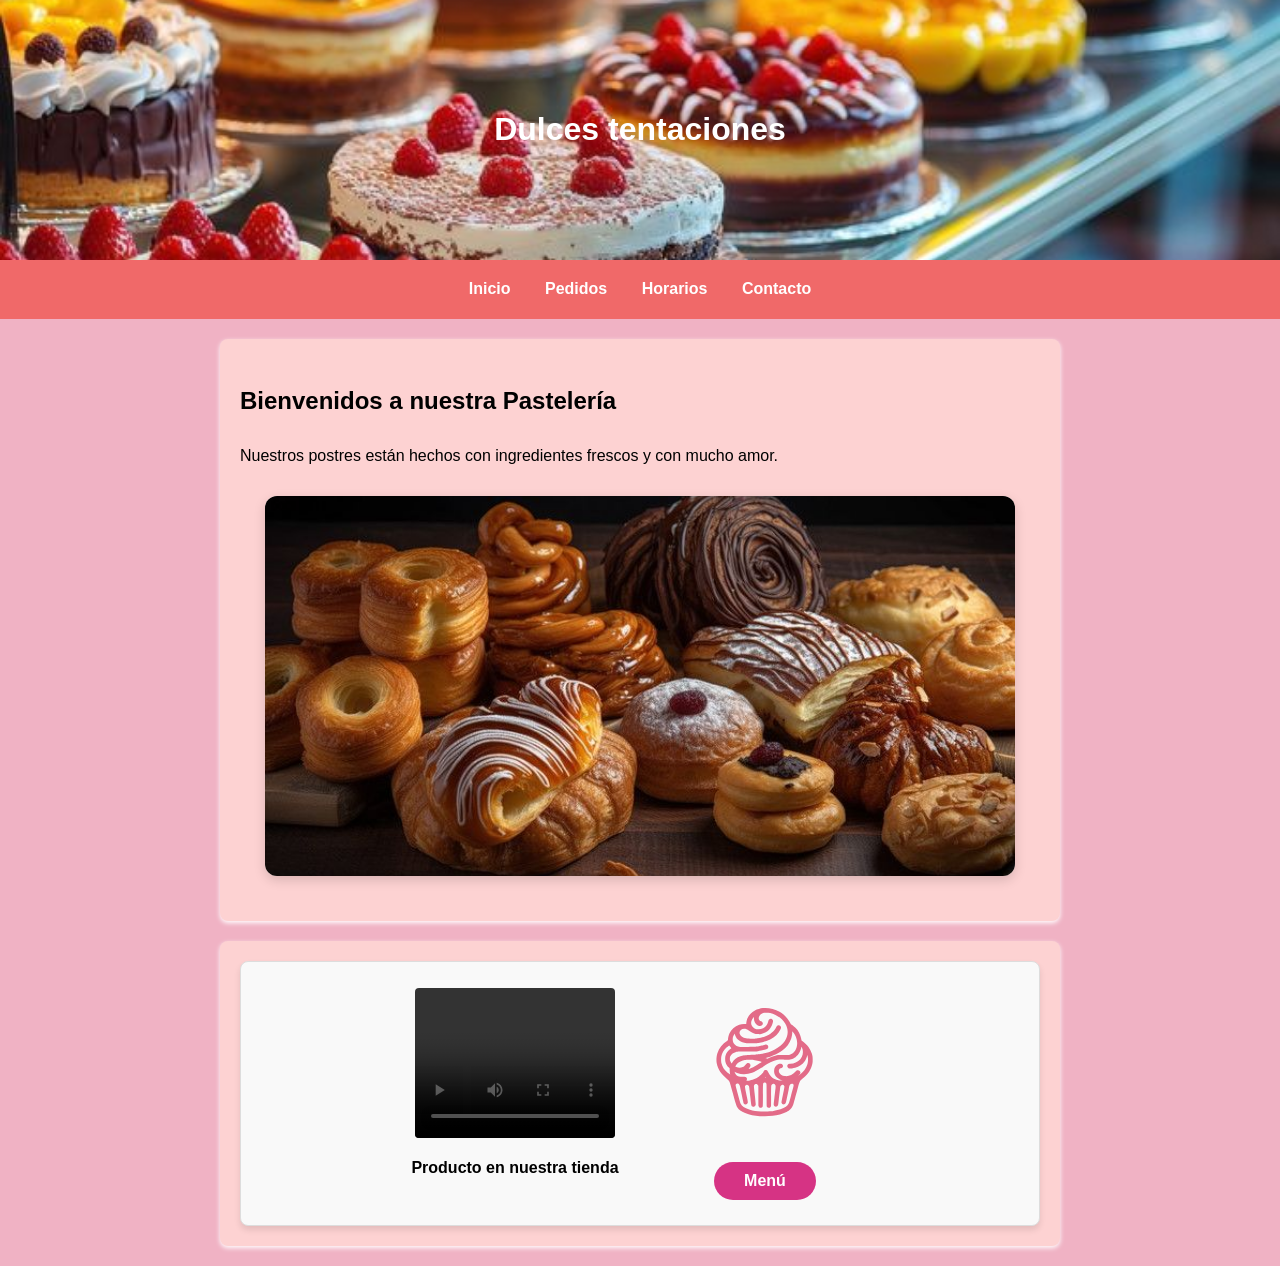
<file: index.html>
<!DOCTYPE html>
<html lang="es">
<head>
    <meta charset="UTF8">
    <meta name="viewport" content="width=device-width, initial-scale=1.0">
    <title>Mi Pastelería - Inicio</title>
    <link rel="stylesheet" href="estilos.css">
</head>
<body>
    <header>
        <h1>Dulces tentaciones</h1>
    </header>

    <nav>
        <a href="index.html">Inicio</a>
        <a href="pedidos.html">Pedidos</a>
        <a href="horarios.html">Horarios</a>
        <a href="contacto.html">Contacto</a>
        </nav>

<section>
            <h2>Bienvenidos a nuestra Pastelería</h2>
            <p>Nuestros postres están hechos con ingredientes frescos y con mucho amor.</p>

            <div class="carrusel-contenedor">
    <div class="carrusel-diapositivas" id="carruselAutomatico">
        <img src="postre1.jpg" alt="Nuestros postres frescos">
        <img src="postre2.jpg" alt="Cheesecake de fresa">
        <img src="postre3.jpg" alt="Pastel Tres Leches">
        <img src="postre4.jpg" alt="Brownies de chocolate">
    </div>
</div>

<script>
    let posicion = 0;
    const contenedor = document.getElementById("carruselAutomatico");
    
    function moverCarrusel() {
        // Cuenta cuántas fotos subiste en total
        const totalFotos = contenedor.querySelectorAll("img").length;
        
        posicion++;
        
        // Si llega al final de las fotos, regresa a la primera (posición 0)
        if (posicion >= totalFotos) {
            posicion = 0;
        }
        
        // Desplaza la fila de manera horizontal multiplicando por -100%
        contenedor.style.transform = `translateX(-${posicion * 100}%)`;
    }

    // Cambia la foto automáticamente cada 3 segundos (3000 milisegundos)
    setInterval(moverCarrusel, 3000);
</script>
        </section>

        <section>
            <div class="contenedor-producto"> 
                <div class="cuadro cuadro-unico-horizontal">  
                    <div class="item-multimedia">
                        <video src="tienda.mp4" controls width="200" height="150"></video>
                        <p><strong>Producto en nuestra tienda</strong></p>
                    </div>
                    <div class="item-multimedia">
                        <img src="imagen en movimiento.svg" class="imagen-medio-circulo" alt="Imagen en movimiento">
                        <a href="productos.html" class="boton-tienda">Menú</a>
                    </div>
                </div>
            </div>
        </section>
    </main>
</body>
</html>
</file>
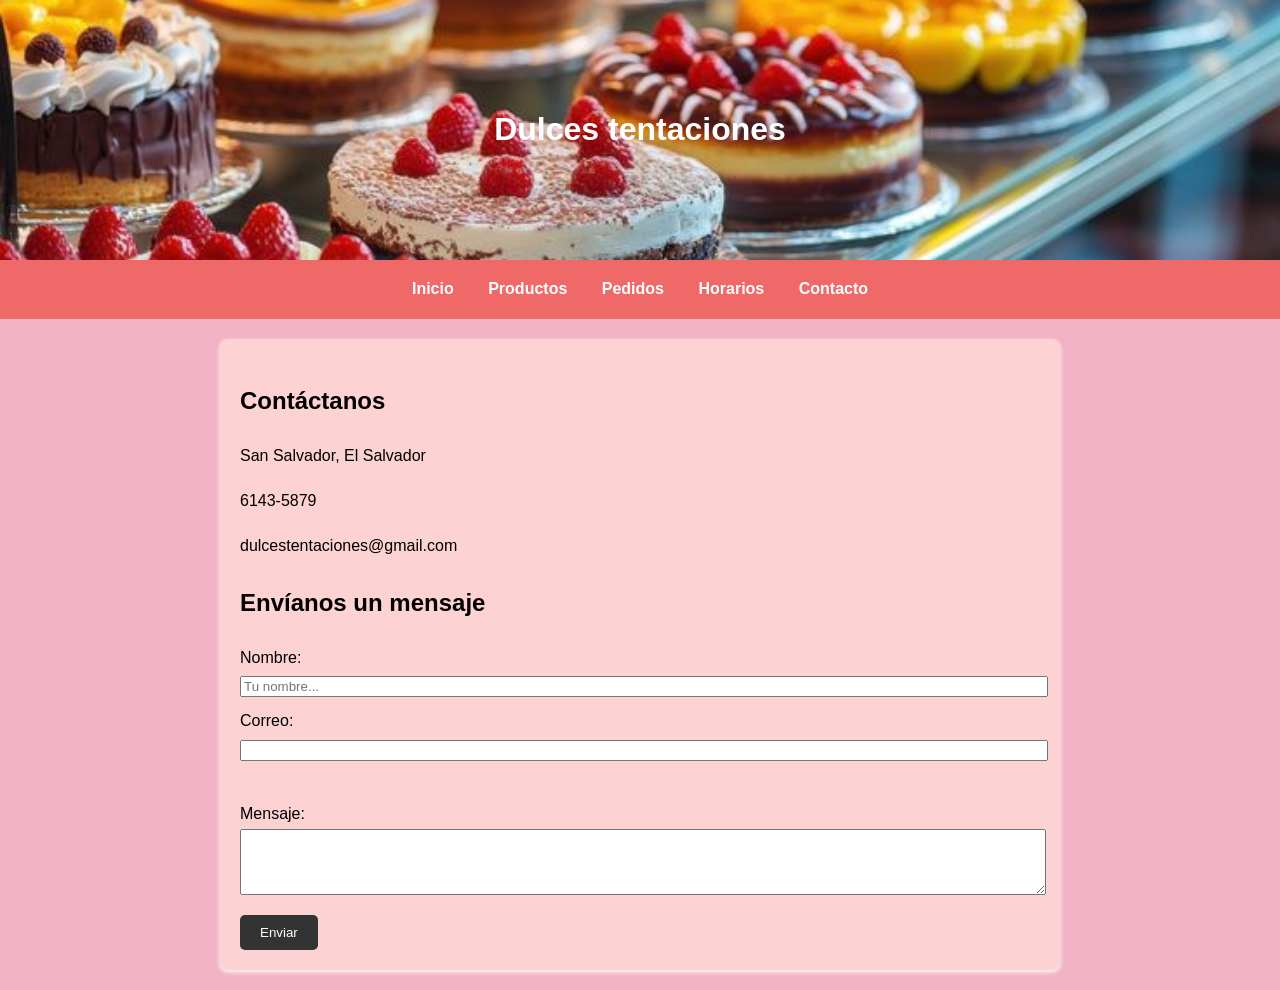
<file: contacto.html>
<!DOCTYPE html>
<html lang="es">
<head>
    <meta charset="UTF8">
    <meta name="viewport" content="width=device-width, initial-scale=1.0">
    <title>Mi Pastelería - Inicio</title>
    <link rel="stylesheet" href="estilos.css">
</head>
<body>
    <header>
        <h1>Dulces tentaciones</h1>
    </header>

    <nav>
        <a href="index.html">Inicio</a>
        <a href="productos.html">Productos</a>
        <a href="pedidos.html">Pedidos</a>
        <a href="horarios.html">Horarios</a>
        <a href="contacto.html">Contacto</a>
        </nav>

    <section>
        <h2>Contáctanos</h2>

        <div class="contenedor-contactos">

            <!--INFORMACIÓN-->
            <div class="info-contacto">

                <p>San Salvador, El Salvador</p>

                <p>6143-5879</p>

                <p>dulcestentaciones@gmail.com</p>
            </div>

            <h2>Envíanos un mensaje</h2>
    <form action="#">
        <label>Nombre:</label><br>
        <input type="text" name="Nombre" placeholder="Tu nombre..." style="width: 100%; margin-bottom: 10px"><br>
        
        <label>Correo:</label><br>
        <input type="email" name="correo" style="width: 100%; margin-bottom: 10px"><br><br>

        <label>Mensaje:</label><br>
        <textarea rows="4" style="width: 100%; margin-bottom: 10px"></textarea><br>

        <button type="submit" style="padding: 10px 20px; cursor: pointer; background: #333; color: white; border: none; border-radius: 5px;">Enviar</button>
</body>
    </form>
        </div>
    </section>
    </html>
</file>
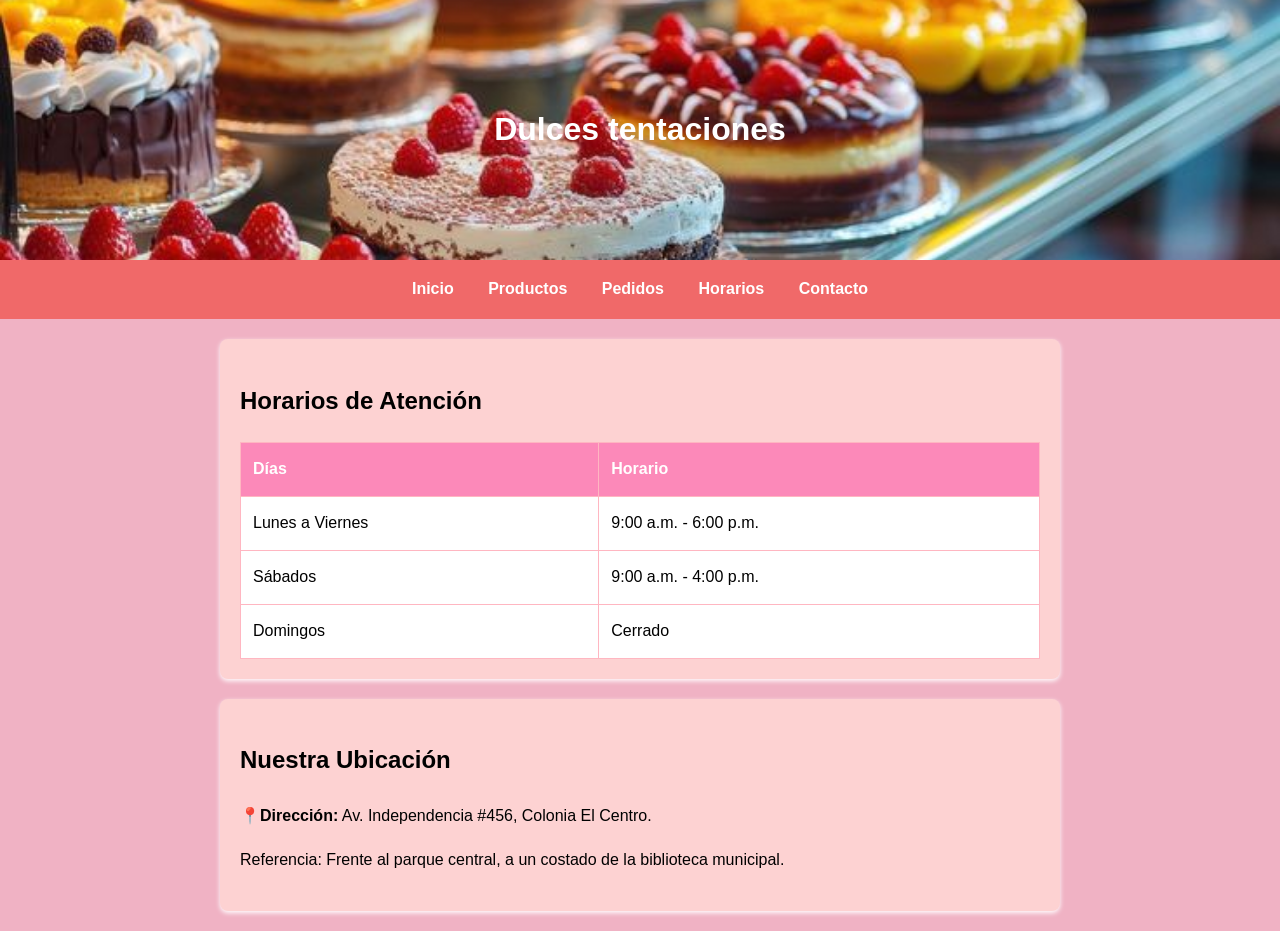
<file: horarios.html>
<!DOCTYPE html>
<html lang="es">
<head>
    <meta charset="UTF8">
    <meta name="viewport" content="width=device-width, initial-scale=1.0">
    <title>Mi Pastelería - Inicio</title>
    <link rel="stylesheet" href="estilos.css">
</head>
<body>
    <header>
        <h1>Dulces tentaciones</h1>
    </header>

    <nav>
        <a href="index.html">Inicio</a>
        <a href="productos.html">Productos</a>
        <a href="precios.html">Pedidos</a>
        <a href="horarios.html">Horarios</a>
        <a href="contacto.html">Contacto</a>

        </nav>
    
        <section>
            <h2>Horarios de Atención</h2>
            <table border="1" class="tabla-horarios"> 
                <thead>
                    <tr>
                        <th>Días</th>
                        <th>Horario</th>
                    </tr>
                </thead>
                <tbody>
                    <tr>
                        <td>Lunes a Viernes</td>
                        <td>9:00 a.m. - 6:00 p.m.</td>
                    </tr>
                    <tr>
                        <td>Sábados</td>
                        <td>9:00 a.m. - 4:00 p.m.</td>
                    </tr>
                    <tr>
                        <td>Domingos</td>
                        <td>Cerrado</td>
                    </tr>
                </tbody>
            </table>
        </section>

        <section>
            <h2>Nuestra Ubicación</h2>
            <p><strong>📍​Dirección:</strong> Av. Independencia #456, Colonia El Centro.</p>
            <p>Referencia: Frente al parque central, a un costado de la biblioteca municipal.</p>
        </section>
    </main>
</body>
</html>
</file>
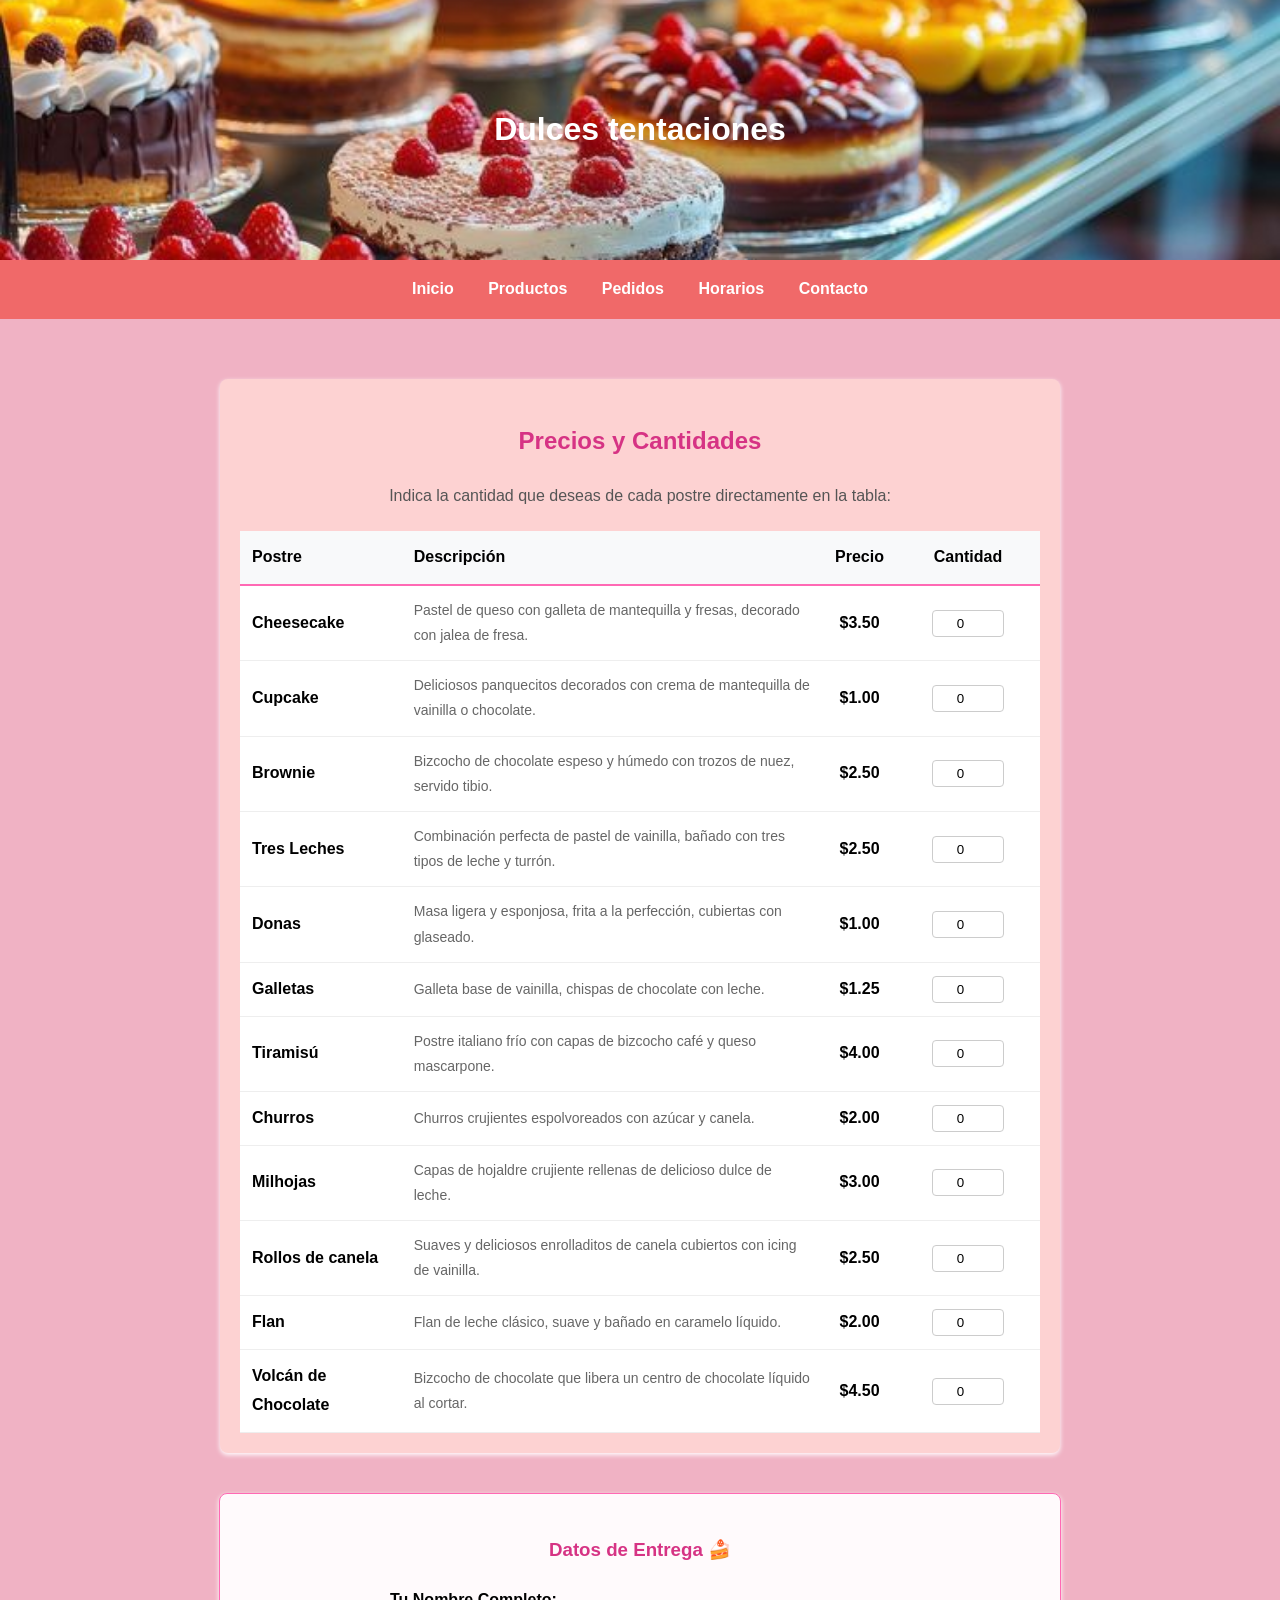
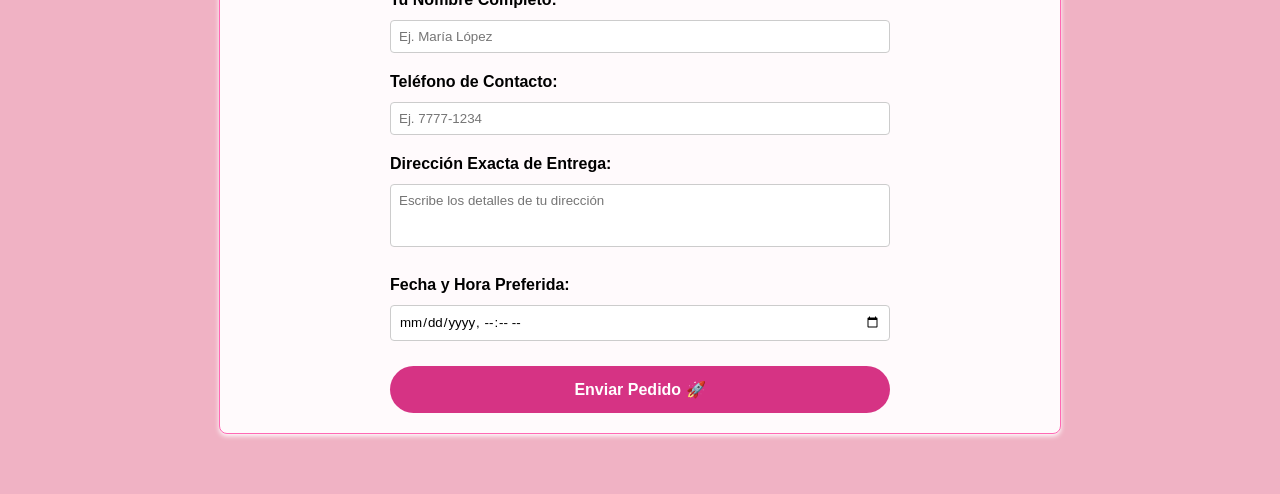
<file: pedidos.html>
<!DOCTYPE html>
<html lang="es">
<head>
    <meta charset="UTF8">
    <meta name="viewport" content="width=device-width, initial-scale=1.0">
    <title>Mi Pastelería - Inicio</title>
    <link rel="stylesheet" href="estilos.css">
</head>
<body>
    <header>
        <h1>Dulces tentaciones</h1>
    </header>

    <nav>
        <a href="index.html">Inicio</a>
        <a href="productos.html">Productos</a>
        <a href="pedidos.html">Pedidos</a>
        <a href="horarios.html">Horarios</a>
        <a href="contacto.html">Contacto</a>
        </nav>

       <main class="pedido-main">
        
        <form onsubmit="event.preventDefault(); alert('¡Pedido enviado!'); this.reset();">
            
            <section>
                <h2 class="pedido-titulo">Precios y Cantidades</h2>
                <p class="pedido-subtitulo">Indica la cantidad que deseas de cada postre directamente en la tabla:</p>
                
                <table class="tabla-pedidos">
                    <thead>
                        <tr>
                            <th>Postre</th>
                            <th>Descripción</th>
                            <th class="centrado">Precio</th>
                            <th class="centrado" style="width: 120px;">Cantidad</th>
                        </tr>
                    </thead>
                    <tbody>
                        <tr>
                            <td><strong>Cheesecake</strong></td>
                            <td class="descripcion-postre">Pastel de queso con galleta de mantequilla y fresas, decorado con jalea de fresa.</td>
                            <td class="centrado"><strong>$3.50</strong></td>
                            <td class="centrado">
                                <input type="number" name="cant_Cheesecake" min="0" max="50" value="0" class="input-cantidad">
                            </td>
                        </tr>
                        <tr>
                            <td><strong>Cupcake</strong></td>
                            <td class="descripcion-postre">Deliciosos panquecitos decorados con crema de mantequilla de vainilla o chocolate.</td>
                            <td class="centrado"><strong>$1.00</strong></td>
                            <td class="centrado">
                                <input type="number" name="cant_Cupcake" min="0" max="50" value="0" class="input-cantidad">
                            </td>
                        </tr>
                        <tr>
                            <td><strong>Brownie</strong></td>
                            <td class="descripcion-postre">Bizcocho de chocolate espeso y húmedo con trozos de nuez, servido tibio.</td>
                            <td class="centrado"><strong>$2.50</strong></td>
                            <td class="centrado">
                                <input type="number" name="cant_Brownie" min="0" max="50" value="0" class="input-cantidad">
                            </td>
                        </tr>
                        <tr>
                            <td><strong>Tres Leches</strong></td>
                            <td class="descripcion-postre">Combinación perfecta de pastel de vainilla, bañado con tres tipos de leche y turrón.</td>
                            <td class="centrado"><strong>$2.50</strong></td>
                            <td class="centrado">
                                <input type="number" name="cant_TresLeches" min="0" max="50" value="0" class="input-cantidad">
                            </td>
                        </tr>
                        <tr>
                            <td><strong>Donas</strong></td>
                            <td class="descripcion-postre">Masa ligera y esponjosa, frita a la perfección, cubiertas con glaseado.</td>
                            <td class="centrado"><strong>$1.00</strong></td>
                            <td class="centrado">
                                <input type="number" name="cant_Donas" min="0" max="50" value="0" class="input-cantidad">
                            </td>
                        </tr>
                        <tr>
                            <td><strong>Galletas</strong></td>
                            <td class="descripcion-postre">Galleta base de vainilla, chispas de chocolate con leche.</td>
                            <td class="centrado"><strong>$1.25</strong></td>
                            <td class="centrado">
                                <input type="number" name="cant_Galletas" min="0" max="50" value="0" class="input-cantidad">
                            </td>
                        </tr>
                        <tr>
                            <td><strong>Tiramisú</strong></td>
                            <td class="descripcion-postre">Postre italiano frío con capas de bizcocho café y queso mascarpone.</td>
                            <td class="centrado"><strong>$4.00</strong></td>
                            <td class="centrado">
                                <input type="number" name="cant_Tiramisu" min="0" max="50" value="0" class="input-cantidad">
                            </td>
                        </tr>
                        <tr>
                            <td><strong>Churros</strong></td>
                            <td class="descripcion-postre">Churros crujientes espolvoreados con azúcar y canela.</td>
                            <td class="centrado"><strong>$2.00</strong></td>
                            <td class="centrado">
                                <input type="number" name="cant_Churros" min="0" max="50" value="0" class="input-cantidad">
                            </td>
                        </tr>
                        <tr>
                            <td><strong>Milhojas</strong></td>
                            <td class="descripcion-postre">Capas de hojaldre crujiente rellenas de delicioso dulce de leche.</td>
                            <td class="centrado"><strong>$3.00</strong></td>
                            <td class="centrado">
                                <input type="number" name="cant_Milhojas" min="0" max="50" value="0" class="input-cantidad">
                            </td>
                        </tr>
                        <tr>
                            <td><strong>Rollos de canela</strong></td>
                            <td class="descripcion-postre">Suaves y deliciosos enrolladitos de canela cubiertos con icing de vainilla.</td>
                            <td class="centrado"><strong>$2.50</strong></td>
                            <td class="centrado">
                                <input type="number" name="cant_RollosCanela" min="0" max="50" value="0" class="input-cantidad">
                            </td>
                        </tr>
                        <tr>
                            <td><strong>Flan</strong></td>
                            <td class="descripcion-postre">Flan de leche clásico, suave y bañado en caramelo líquido.</td>
                            <td class="centrado"><strong>$2.00</strong></td>
                            <td class="centrado">
                                <input type="number" name="cant_Flan" min="0" max="50" value="0" class="input-cantidad">
                            </td>
                        </tr>
                        <tr>
                            <td><strong>Volcán de Chocolate</strong></td>
                            <td class="descripcion-postre">Bizcocho de chocolate que libera un centro de chocolate líquido al cortar.</td>
                            <td class="centrado"><strong>$4.50</strong></td>
                            <td class="centrado">
                                <input type="number" name="cant_Volcan" min="0" max="50" value="0" class="input-cantidad">
                            </td>
                        </tr>
                    </tbody>
                </table>
            </section>

            <section class="formulario-datos">
                <h3 class="pedido-titulo" style="margin-bottom: 20px;">Datos de Entrega 🍰</h3>
                
                <div class="contenedor-campos">
                    <div class="grupo-campo">
                        <label><strong>Tu Nombre Completo:</strong></label>
                        <input type="text" name="cliente_nombre" placeholder="Ej. María López" required class="input-formulario">
                    </div>

                    <div class="grupo-campo">
                        <label><strong>Teléfono de Contacto:</strong></label>
                        <input type="tel" name="cliente_telefono" placeholder="Ej. 7777-1234" required class="input-formulario">
                    </div>

                    <div class="grupo-campo">
                        <label><strong>Dirección Exacta de Entrega:</strong></label>
                        <textarea name="cliente_direccion" rows="3" placeholder="Escribe los detalles de tu dirección" required class="textarea-formulario"></textarea>
                    </div>

                    <div class="grupo-campo">
                        <label><strong>Fecha y Hora Preferida:</strong></label>
                        <input type="datetime-local" name="cliente_fecha_entrega" required class="input-formulario">
                    </div>

                    <button type="submit" class="btn-enviar-pedido">
                        Enviar Pedido 🚀
                    </button>
                </div>
            </section>

        </form>
    </main>

</body>
</html>
</file>
<file: estilos.css>
/*1. CONFIGURACIÓN GENERAL Y TIPOGRAFÍA*/
body { 
    font-family: 'Pacifico', cursive, sans-serif; 
    line-height: 1.8; /* Ajustado de 2.6 a 1.8 para que los textos normales no se vean tan separados */
    margin: 0; 
    padding: 0; 
    background-color: #f0b2c4; 
}

/*2. ENCABEZADO Y NAVEGACIÓN (MENÚ PRINCIPAL)*/
header { 
    background-image: url('postre5.jpg');
    background-size: cover;
    background-position: center;
    padding: 80px 20px; 
    text-align: center;
    color: rgb(255, 255, 255);
}

nav {
    background: #f06969;
    padding: 15px;
    text-align: center;
} 

nav a {
    color: rgb(255, 255, 255); 
    margin: 0 15px; 
    text-decoration: none; 
    font-weight: bold; 
    transition: 0.3s; /* Suaviza el cambio de color */
}

nav a:hover { 
    color: #cc73f0; 
}

/*3. CONTENEDORES PRINCIPALES (SECCIONES)*/
section { 
    padding: 20px; 
    max-width: 800px; 
    margin: 20px auto; /* Centrada en la pantalla con margen superior/inferior */ 
    background: rgb(253, 210, 210); 
    border-radius: 8px; 
    box-shadow: 0 2px 5px rgb(255, 255, 255);
}

/* Redirección semántica para mantener consistencia */
main {
    display: block;
}

/*4. TABLA DE CATÁLOGO GENERAL DE PRODUCTOS (`productos.html`)*/
.tabla-productos {
    width: 90%;
    margin: 30px auto;
    border-collapse: collapse;
    background-color: #fff9f6;
}

.tabla-productos td {
    border: 2px solid #ffb6c1;
    text-align: center;
    padding: 10px;
    width: 25%;
}

.tabla-productos img {
    width: 180px;
    height: 180px;
    object-fit: cover;
    border-radius: 10px;
    cursor: pointer;
    transition: transform 0.2s;
}

.tabla-productos img:hover {
    transform: scale(1.05); /* Efecto de zoom suave */
}

/* Nombres y textos de los postres abajo de las imágenes */
.detalles-producto td {
    font-size: 20px;
    font-weight: bold;
    color: #ff4f81;
    background-color: #fff0f5;
    cursor: pointer;
}

/*5. ELEMENTOS MULTIMEDIA Y CAJA HORIZONTAL (`index.html`)*/
.cuadro-unico-horizontal {
    display: flex;           
    flex-direction: row;      
    justify-content: center; 
    align-items: center; /* Cambiado a center para mejor alineación visual con el botón */ 
    gap: 30px;                
    padding: 25px;          
    background-color: #f9f9f9;
    border: 1px solid #ddd;
    border-radius: 8px;
    box-shadow: 0 4px 6px rgba(0,0,0,0.1);
    max-width: 100%;          
    box-sizing: border-box;
}

.item-multimedia {
    text-align: center;
    width: 220px;
    display: flex;
    flex-direction: column;
    align-items: center; /* Asegura que los hijos internos se alineen al centro */
}

.item-multimedia video {
    object-fit: cover; 
    border-radius: 4px;
}

.item-multimedia img.imagen-medio-circulo {
    width: 150px;           
    height: 150px;          
    border-radius: 50%;     
    object-fit: cover;      
    display: inline-block;  
    margin-bottom: 15px;     
    perspective: 1000px;
    animation: movimiento3D 4s ease-in-out infinite; 
}

/* Botón de Menú del Inicio (Centrado Correctamente) */
.boton-tienda {
    display: inline-block;
    background-color: #d63384;
    color: white;
    text-decoration: none;
    padding: 10px 30px;
    font-weight: bold;
    border-radius: 20px;
    margin: 10px auto 0 auto; /* Centrado automático */
    text-align: center;
    transition: background 0.2s;
    line-height: normal; /* Evita heredar el espaciado alto del body */
}

.boton-tienda:hover {
    background-color: #b8236c;
    color: white;
}

/*6. TABLA GENERAL DE HORARIOS (`horarios.html`)*/
.tabla-horarios { 
    width: 100%; 
    border-collapse: collapse; 
    margin-top: 20px; 
    background-color: #ffffff;
}

.tabla-horarios th, .tabla-horarios td { 
    border: 1px solid #ffb6c1; 
    padding: 12px; 
    text-align: left; 
}

.tabla-horarios th { 
    background-color: #fc89b9; 
    color: white; 
}

/*7. ESTILOS DE LA PÁGINA DE PRECIOS Y PEDIDOS (`pedidos.html`)*/
.pedido-main {
    max-width: 900px;
    margin: 20px auto;
    padding: 20px;
}

.pedido-titulo {
    color: #d63384;
    text-align: center;
}

.pedido-subtitulo {
    text-align: center;
    color: #555;
}

.tabla-pedidos {
    width: 100%;
    border-collapse: collapse;
    margin-top: 20px;
    background-color: #ffffff;
}

.tabla-pedidos thead tr {
    background-color: #f8f9fa;
    border-bottom: 2px solid #ff69b4;
}

.tabla-pedidos th {
    padding: 12px;
    text-align: left;
}

.tabla-pedidos th.centrado, 
.tabla-pedidos td.centrado {
    text-align: center;
}

.tabla-pedidos td {
    padding: 12px;
    border-bottom: 1px solid #eeeeee;
}

.tabla-pedidos .descripcion-postre {
    color: #666666;
    font-family: Arial, sans-serif;
    font-size: 14px;
}

.input-cantidad {
    width: 60px;
    padding: 5px;
    text-align: center;
    border: 1px solid #ccc;
    border-radius: 4px;
}

/* Formulario de Datos de Entrega */
.formulario-datos {
    margin-top: 40px;
    padding: 20px;
    border: 1px solid #ff69b4;
    border-radius: 8px;
    background-color: #fffafc;
}

.contenedor-campos {
    display: flex;
    flex-direction: column;
    gap: 15px;
    max-width: 500px;
    margin: 0 auto;
}

.grupo-campo label {
    display: block;
    margin-bottom: 5px;
}

.input-formulario, 
.textarea-formulario {
    width: 100%;
    padding: 8px;
    border: 1px solid #ccc;
    border-radius: 4px;
    box-sizing: border-box;
    font-family: Arial, sans-serif;
}

.textarea-formulario {
    resize: none;
}

.btn-enviar-pedido {
    background-color: #d63384;
    color: white;
    border: none;
    padding: 14px;
    font-size: 16px;
    font-weight: bold;
    border-radius: 25px;
    cursor: pointer;
    margin-top: 10px;
    transition: background-color 0.2s;
    font-family: 'Pacifico', cursive, sans-serif;
}

.btn-enviar-pedido:hover {
    background-color: #c2185b;
}

/*8. VENTANAS FLOTANTES (MODALES DE PRODUCTOS Y DE ALERTAS SIMULADAS)*/

/* Fondo oscuro del modal */
.modal-bakery, .modal-alerta-contenedor {
    display: none; 
    position: fixed; 
    z-index: 9999; 
    left: 0;
    top: 0;
    width: 100%; 
    height: 100%; 
    background-color: rgba(0,0,0,0.6); 
}

/* Caja de contenido - Catálogo */
.modal-contenido-bakery {
    background-color: #ffffff;
    margin: 15% auto; 
    padding: 30px;
    border-radius: 12px;
    width: 85%;
    max-width: 450px;
    position: relative;
    font-family: 'Segoe UI', Tahoma, Geneva, Verdana, sans-serif;
    text-align: center;
    box-shadow: 0 4px 20px rgba(0,0,0,0.2);
}

/* Caja de contenido - Alerta Personalizada (Pedidos y Contacto) */
.modal-alerta-caja {
    background-color: #ffffff; 
    width: 320px; 
    margin: 15% auto; 
    padding: 25px; 
    text-align: center; 
    border-radius: 12px; 
    border: 2px solid #ff69b4;
    box-shadow: 0 4px 15px rgba(0, 0, 0, 0.2);
    font-family: Arial, sans-serif;
}

/* Botones de cierre y textos del modal */
.cerrar-bakery {
    position: absolute;
    top: 10px;
    right: 20px;
    font-size: 30px;
    font-weight: bold;
    color: #aaa;
    cursor: pointer;
}
.cerrar-bakery:hover { color: #333; }

#modalTitulo, .modal-alerta-caja h3 { color: #d63384; margin-top: 10px; }
.modal-alerta-caja h3 { font-size: 22px; margin-top: 0; }
#modalDescripcion, .modal-alerta-caja p { color: #555; font-size: 15px; }
#modalPrecio { color: #28a745; font-size: 24px; margin: 15px 0; }

/* Botones de acción del Modal */
.btn-comprar-bakery, .btn-cerrar-alerta {
    background-color: #d63384;
    color: white;
    border: none;
    padding: 12px 30px;
    cursor: pointer;
    font-size: 16px;
    font-weight: bold;
    border-radius: 25px;
    transition: background 0.2s;
}
.btn-cerrar-alerta { padding: 10px 25px; font-size: 14px; }
.btn-comprar-bakery:hover, .btn-cerrar-alerta:hover { background-color: #b8236c; }

/*9. ANIMACIONES EFECTOS 3D*/
@keyframes movimiento3D {
    0% { transform: translateX(-15px) rotateY(-25deg); }
    50% { transform: translateX(15px) rotateY(25deg); }
    100% { transform: translateX(-15px) rotateY(-25deg); }
}
@keyframes flotarSuave {
    0% { transform: translateY(0px); }
    50% { transform: translateY(-8px); }
    100% { transform: translateY(0px); }
}

/*CARRUSEL AUTOMÁTICO HORIZONTAL*/
.carrusel-contenedor {
    max-width: 750px;         /* Ancho máximo similar al de la imagen que tenías */
    margin: 25px auto;        /* Centra el carrusel en la página */
    overflow: hidden;         /* Oculta las imágenes que están en fila esperando su turno */
    border-radius: 12px;
    box-shadow: 0 4px 12px rgba(0, 0, 0, 0.15);
    background-color: #fff9f6;
}

.carrusel-diapositivas {
    display: flex;            /* Pone todas las fotos una al lado de la otra en línea horizontal */
    width: 100%;
    transition: transform 0.6s ease-in-out; /* Controla la suavidad del deslizamiento */
}

.carrusel-diapositivas img {
    min-width: 100%;          /* Cada foto se estira para ocupar exactamente toda la pantalla visible */
    height: 380px;            /* Altura fija ideal para que se aprecien tus postres */
    object-fit: cover;        /* Hace que las imágenes se adapten sin deformarse o verse estiradas */
    display: block;
}
</file>
